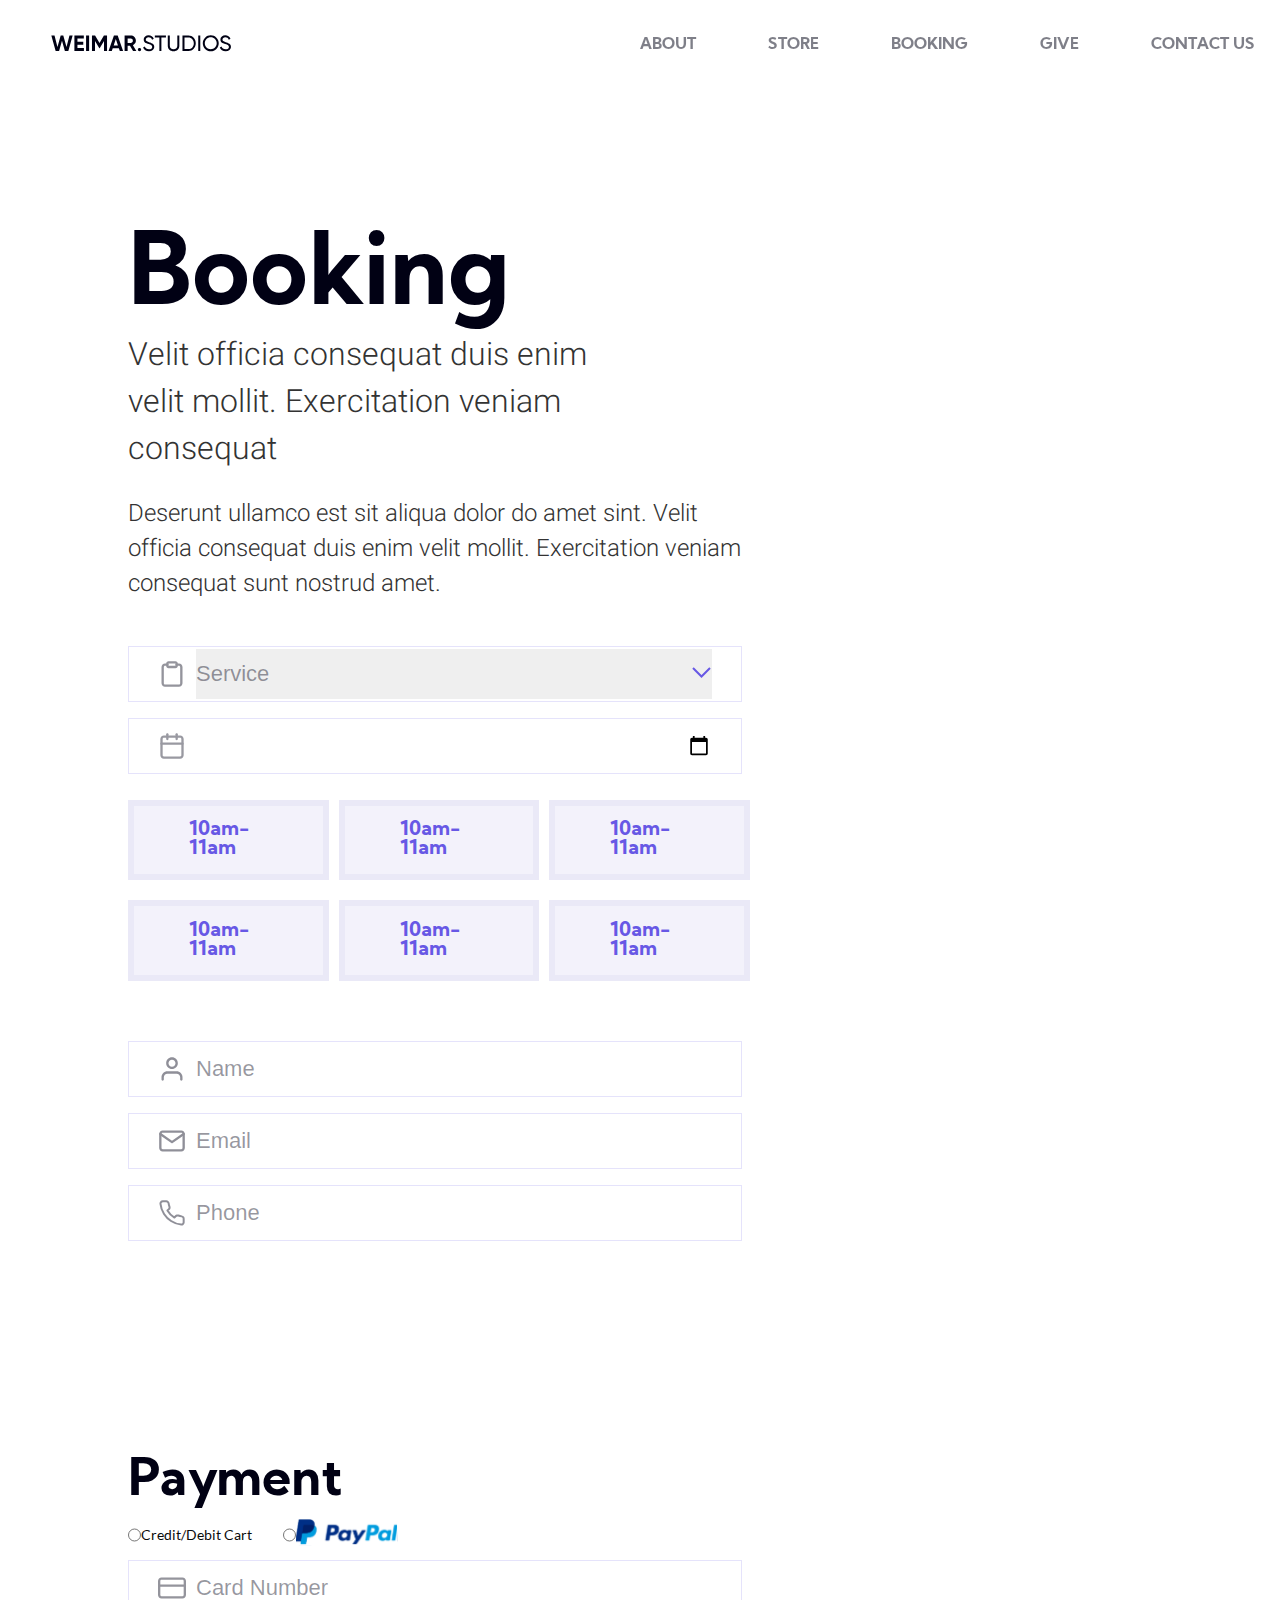
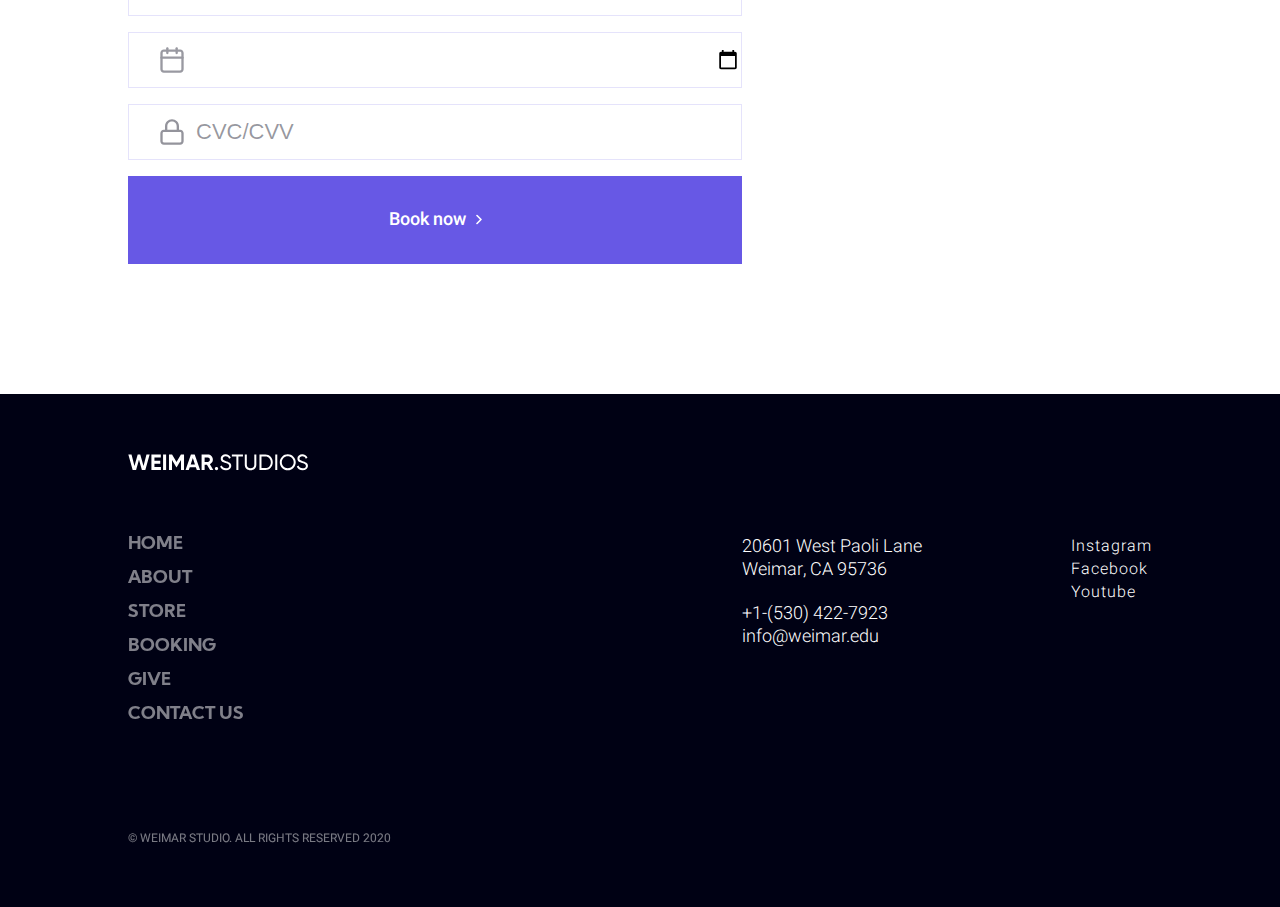
<file: booking.html>
<!DOCTYPE html>
<html lang="en">
  <head>
    <meta charset="UTF-8" />
    <meta
      name="viewport"
      content="width=device-width, initial-scale=1.0 minimum-scale=1.0"
    />
    <link rel="stylesheet" href="css/fonts.css" />

    <link rel="stylesheet" href="css/style.css" />
    <title>Booking</title>
  </head>
  <body>
    <div class="main-container">
      <!-- header -->
      <header>
        <div class="navbar navbar-about">
          <div class="nav-about">
            <div class="logo-about">
              <a href="/"> <img src="images/logo.svg" alt="logo" /></a>
            </div>
            <ul class="about-links">
              <li><a href="about.html">About</a></li>
              <li><a href="Store.html">Store</a></li>
              <li><a href="Booking.html">Booking</a></li>
              <li><a href="give.html">Give</a></li>
              <li><a href="contact.html">Contact Us</a></li>
            </ul>
            <div class="burger-about">
              <div class="burger1"></div>
              <div class="burger2"></div>
              <div class="burger3"></div>
            </div>
          </div>
        </div>
      </header>
      <!-- </header> -->

      <section class="booking-page">
        <div class="booking-wrapper">
          <h1>Booking</h1>
          <p>
            Velit officia consequat duis enim velit mollit. Exercitation veniam
            consequat
          </p>
          <div class="booking-wrapper-bottom">
            <p>
              Deserunt ullamco est sit aliqua dolor do amet sint. Velit officia
              consequat duis enim velit mollit. Exercitation veniam consequat
              sunt nostrud amet.
            </p>
          </div>
          <div class="booking-form-container">
            <form action="">
              <div class="input-box">
                <img src="images/icon-clipboard.svg" alt="" />
                <div class="select-drop-down-img">
                  <img src="images/icon-dropdown.svg" alt="" />
                </div>

                <select name="service" id="service">
                  <option value="service">service</option>
                  <option value="service">service</option>
                </select>
              </div>
              <div class="input-box">
                <img src="images/icon-calender.svg" alt="" />
                <input
                  type="date"
                  name="date"
                  id="date"
                  placeholder="Date & Time"
                />
              </div>
              <div class="time-container">
                <a href="">10am-11am</a>
                <a href="">10am-11am</a>
                <a href="">10am-11am</a>
                <a href="">10am-11am</a>
                <a href="">10am-11am</a>
                <a href="">10am-11am</a>
              </div>
              <div class="input-box">
                <img src="images/icon-user.svg" alt="" />
                <input type="text" name="user" id="user" placeholder="name" />
              </div>
              <div class="input-type-group">
                <div class="input-box">
                  <img src="images/icon-email.svg" alt="" />
                  <input
                    type="email"
                    name="email"
                    id="email"
                    placeholder="email"
                  />
                </div>
                <div class="input-box">
                  <img src="images/icon-phone.svg" alt="" />
                  <input
                    type="tel"
                    name="phone"
                    id="phone"
                    placeholder="phone"
                  />
                </div>
              </div>
            </form>
          </div>
          <div class="payment-form-container">
            <form action="">
              <h1>Payment</h1>
              <div class="radio-btn-options">
               <div class="radio-btn-left">
                <input
                type="radio"
                id="payment"
                name="payment"
                value="Credit/Debit Cart "
              />
              <label for="payment">Credit/Debit Cart</label>
               </div>
               <div class="radio-btn-right">
                <input
                  type="radio"
                  id="payment"
                  name="payment"
                  value="paypal "
                />
                <label for="payment"
                  ><img src="images/icon-paypal.svg" alt=""
                /></label>
                </div>
              </div>

              <div class="input-box">
                <img src="images/icon-credit-card.svg" alt="" />
                <input
                  type="number"
                  name="card-number"
                  id="card-number"
                  placeholder="Card Number"
                />
              </div>
              <div class="input-type-group">
                <div class="input-box">
                  <img src="images/icon-calender.svg" alt="" />
                  <input
                    type="date"
                    name="expiry"
                    id="expiry"
                    placeholder="Expire date"
                  />
                </div>
                <div class="input-box">
                  <img src="images/icon-lock.svg" alt="" />
                  <input
                    type="number"
                    name="cvc"
                    id="cvc"
                    placeholder="CVC/CVV"
                  />
                </div>
              </div>
              <a href=""
                >Book now <img src="images/icon-chevron-right-white.svg" alt=""
              /></a>
            </form>
          </div>
        </div>
      </section>

      <!-- footer -->
      <footer>
        <div class="footer-logo">
          <a href="#"><img src="images/logo-footer.svg" alt="logo" /></a>
        </div>
        <div class="footer-links">
          <div class="footer-links-navigation">
            <li><a href="home.html">Home</a></li>
            <li><a href="About.html">About</a></li>
            <li><a href="Store.html">Store</a></li>
            <li><a href="Booking.html">Booking</a></li>
            <li><a href="give.html">Give</a></li>
            <li><a href="Contact_Us.html">Contact Us</a></li>
          </div>
          <div class="footer-right-links">
            <div class="footer-address">
              <h2>20601 West Paoli Lane Weimar, CA 95736</h2>
              <a
                href="tel:+1-(530) 422-7923
                          "
                >+1-(530) 422-7923</a
              >
              <a href="mailto:info@weimar.edu">info@weimar.edu</a>
            </div>
            <div class="footer-social">
              <a href="#">Instagram</a>
              <a href="#">Facebook</a>
              <a href="#">Youtube</a>
            </div>
          </div>
        </div>
        <div class="copyright">
          <h2>© weimar studio. All rights reserved 2020</h2>
        </div>
      </footer>
      <div class="backtotop">
        <a href="#"><img src="images/icon-chevron-top.svg" alt="" /></a>
      </div>
    </div>

    <script src="js/app1.js"></script>
  </body>
</html>
</file>
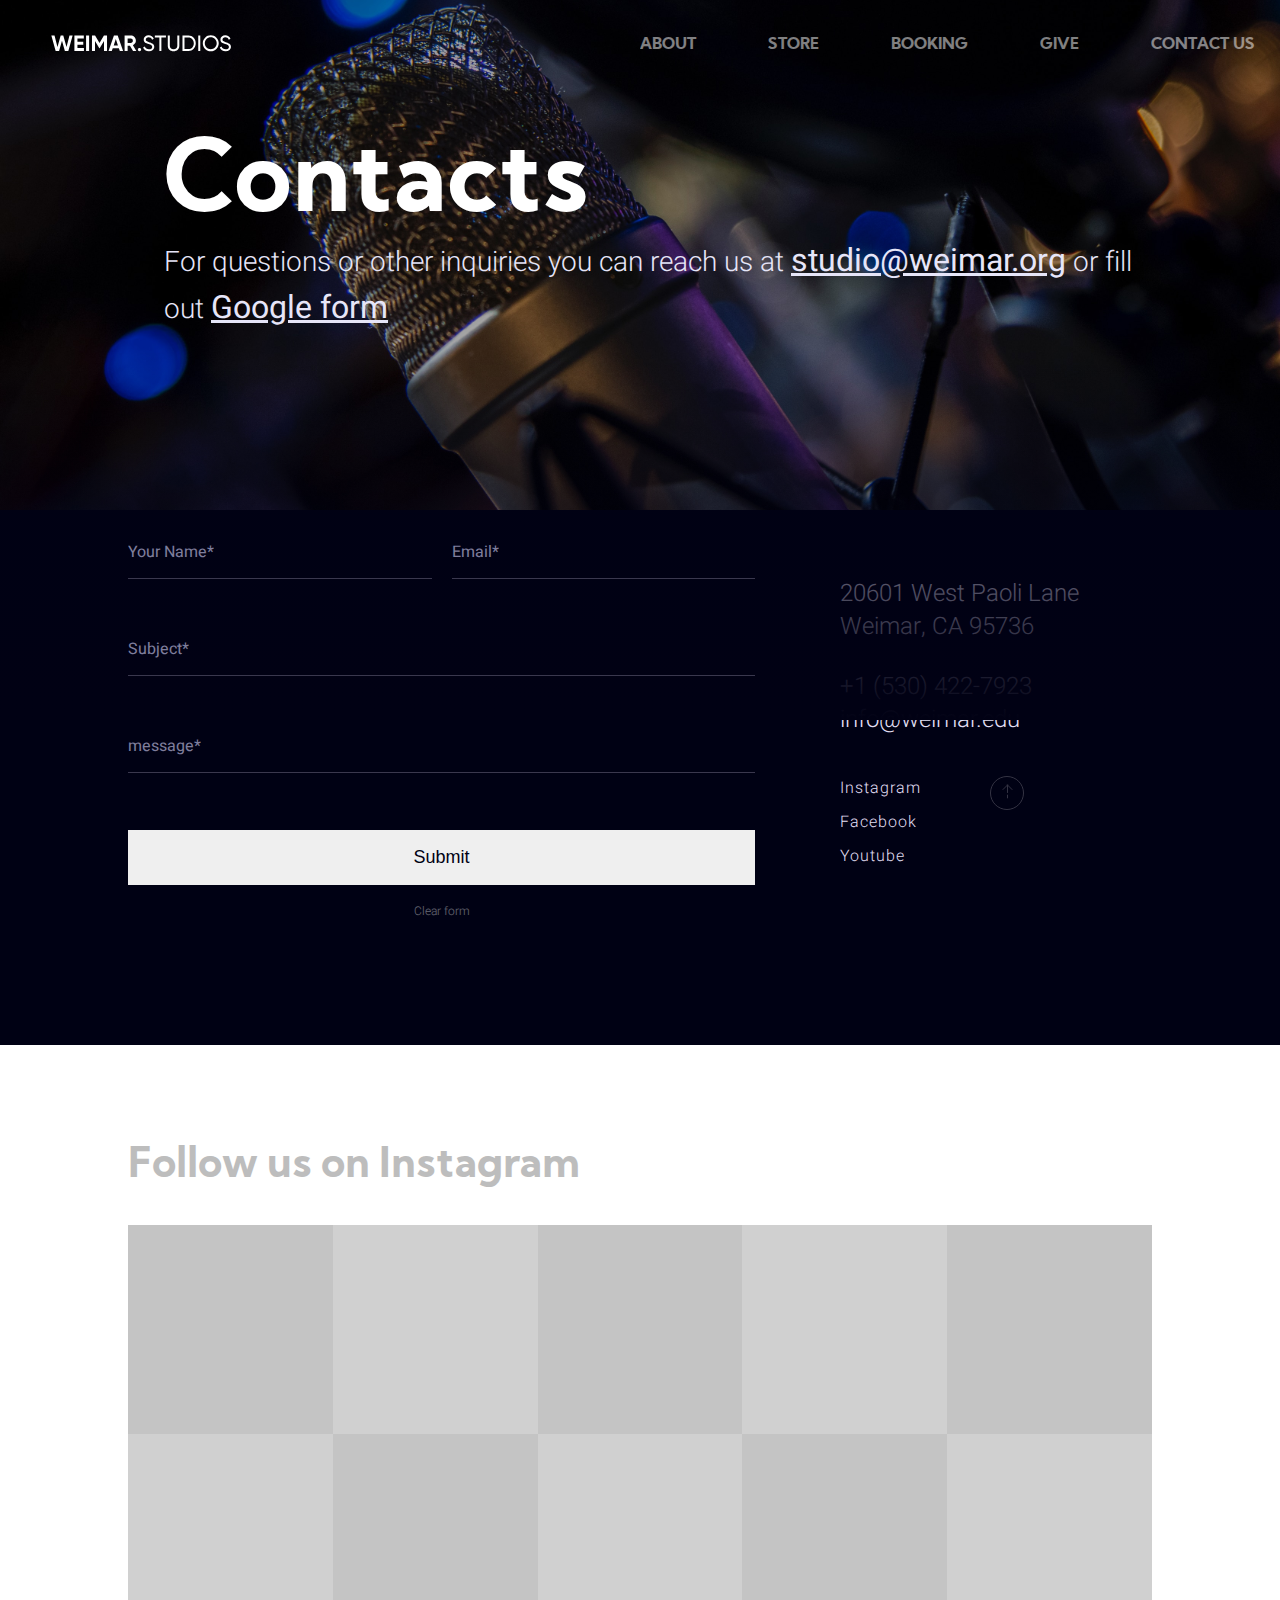
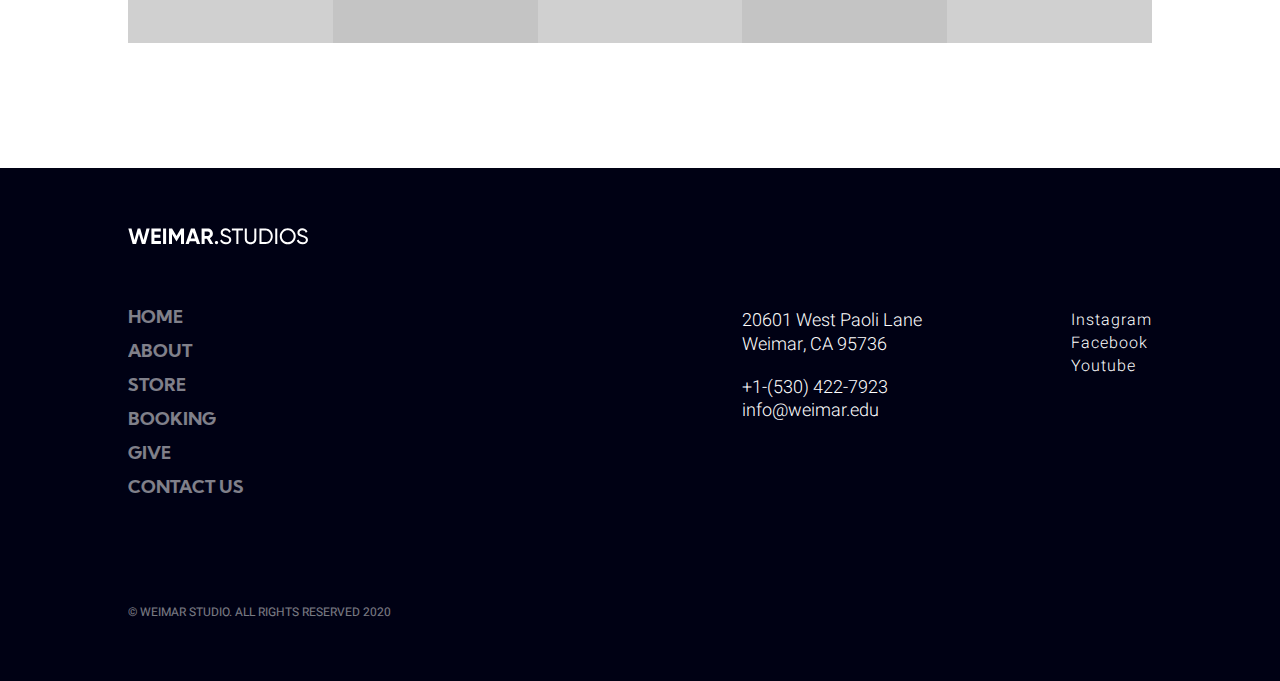
<file: contact.html>
<!DOCTYPE html>
<html lang="en">
  <head>
    <meta charset="UTF-8" />
    <meta
      name="viewport"
      content="width=device-width, initial-scale=1.0 minimum-scale=1.0"
    />
    <link rel="stylesheet" href="css/fonts.css" />

    <link rel="stylesheet" href="css/style.css" />
    <title>Contact</title>
  </head>
  <body>
    <div class="main-container">
      <!-- header -->
      <header>
        <div class="contact-home-hero">
          <img src="images/contact-hero.svg" alt="hero" />
          <div class="navbar">
            <div class="navbar-wrapper">

           
            <div class="nav-container">
              <div class="logo-wrapper">
                <a href="/"> <img src="images/logo-footer.svg" alt="logo" /></a>
              </div>
              <ul class="main-links">
                <li><a href="about.html">About</a></li>
                <li><a href="Store.html">Store</a></li>
                <li><a href="Booking.html">Booking</a></li>
                <li><a href="give.html">Give</a></li>
                <li><a href="contact.html">Contact Us</a></li>
              </ul>
              <div class="burger">
                <div class="burger1"></div>
                <div class="burger2"></div>
                <div class="burger3"></div>
              </div>
            </div>
         
          </div>
        </div>
        </div>
      
      </header>
      <section class="contact">
        <div class="contact-container">
          <h1>Contacts</h1>
          <p>
            For questions or other inquiries you can reach us at
           <strong><a href="">studio@weimar.org</a></strong>  or fill out <strong ><a href="">Google form</a></strong> 
          </p>
        </div>
          <div class="contact-wrapper">
            <form class="contact-form">
              <div class="form-group-name">
                <div class="name-group">
                  <input type="text" name="name" id="name" />
                  <label for="name">Your Name*</label>
                </div>
                <div class="email-group">
                  <input type="email" name="email" id="email" />
                  <label for="email-group">Email*</label>
                </div>
              </div>
              <div class="form-group-message">
                <input type="text" name="subject" id="subject" />
                <label for="subject">Subject*</label>
              </div>
              <div class="form-group-message">
                <input type="text" name="message" id="message" />
                <label for="subject">message*</label>
              </div>
              <button type="submit">Submit</button>
              <a href="#">Clear form</a>
            </form>
            <div class="contact-location">
              <div class="location-to">
                <h2>20601 West Paoli Lane Weimar, CA 95736</h2>
                <a href="">+1 (530) 422-7923 </a>
                <a href=""> info@weimar.edu</a>
              </div>
              <div class="contact-social">
                <a href="">Instagram</a>
                <a href="">Facebook</a>
                <a href="">Youtube</a>
              </div>
            </div>
          </div>
        
      </section>
      <section class="follow-instagram">
          <h1>Follow us on Instagram</h1>
          <div class="instagram-posts">
           <div class="instagram-single1">
               <img src="images/instagram-post1.svg" alt="">
           </div>
           <div class="instagram-single2">
            <img src="images/instagram-post-2.svg" alt="">
           </div>
           <div class="instagram-single3">
            <img src="images/instagram-post1.svg" alt="">
           </div>
           <div class="instagram-single4">
            <img src="images/instagram-post-2.svg" alt="">
           </div>
           <div class="instagram-single5">
            <img src="images/instagram-post1.svg" alt="">
           </div>
           <div class="instagram-single6">
            <img src="images/instagram-post-2.svg" alt="">
           </div>
           <div class="instagram-single7">
            <img src="images/instagram-post1.svg" alt="">
           </div>
           <div class="instagram-single8">
            <img src="images/instagram-post-2.svg" alt="">
           </div>
           <div class="instagram-single9">
            <img src="images/instagram-post1.svg" alt="">
           </div>
           <div class="instagram-single10">
            <img src="images/instagram-post-2.svg" alt="">
           </div>
               
              </div>
          </div>
      </section>
      <!-- footer -->
      <footer>
        <div class="footer-logo">
          <a href="#"><img src="images/logo-footer.svg" alt="logo" /></a>
        </div>
        <div class="footer-links">
          <div class="footer-links-navigation">
            <li><a href="home.html">Home</a></li>
            <li><a href="About.html">About</a></li>
            <li><a href="Store.html">Store</a></li>
            <li><a href="Booking.html">Booking</a></li>
            <li><a href="give.html">Give</a></li>
            <li><a href="Contact_Us.html">Contact Us</a></li>
          </div>
          <div class="footer-right-links">
            <div class="footer-address">
              <h2>20601 West Paoli Lane Weimar, CA 95736</h2>
              <a
                href="tel:+1-(530) 422-7923
                      "
                >+1-(530) 422-7923</a
              >
              <a href="mailto:info@weimar.edu">info@weimar.edu</a>
            </div>
            <div class="footer-social">
              <a href="#">Instagram</a>
              <a href="#">Facebook</a>
              <a href="#">Youtube</a>
            </div>
          </div>
        </div>
        <div class="copyright">
          <h2>© weimar studio. All rights reserved 2020</h2>
        </div>
      </footer>
      <div class="backtotop">
        <a href="#"><img src="images/icon-chevron-top.svg" alt="" /></a>
      </div>
    </div>
    
    <script src="js/app.js"></script>
  </body>
</html>
</file>
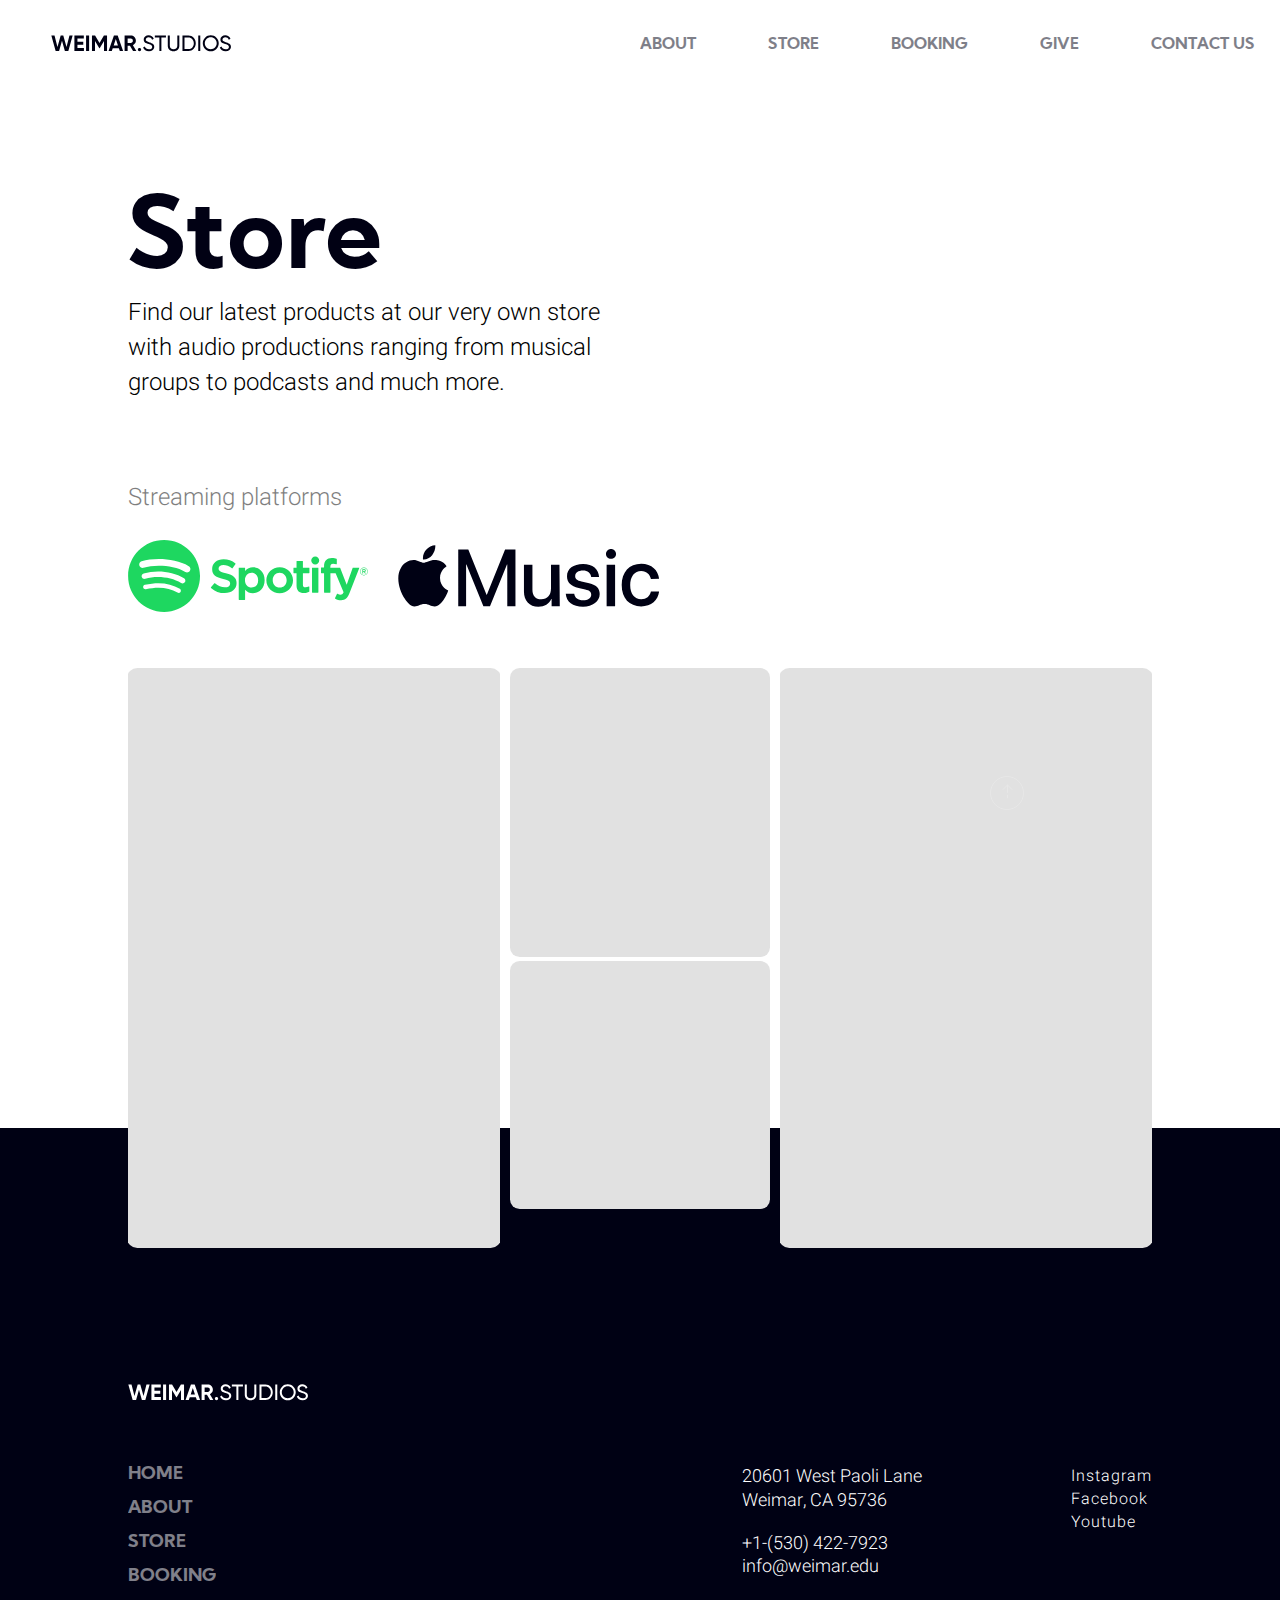
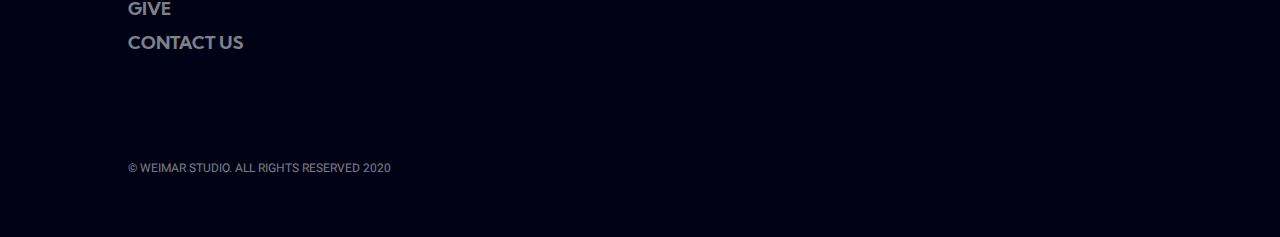
<file: store.html>
<!DOCTYPE html>
<html lang="en">
  <head>
    <meta charset="UTF-8" />
    <meta
      name="viewport"
      content="width=device-width, initial-scale=1.0 minimum-scale=1.0"
    />
    <link rel="stylesheet" href="css/fonts.css" />

    <link rel="stylesheet" href="css/style.css" />
    <title>Store</title>
  </head>
  <body>
    <div class="main-container">
      <!-- header -->
      <header>
        <div class="navbar">
          <div class="nav-about">
            <div class="logo-about">
              <a href="/"> <img src="images/logo.svg" alt="logo" /></a>
            </div>
            <ul class="about-links">
              <li><a href="about.html">About</a></li>
              <li><a href="Store.html">Store</a></li>
              <li><a href="Booking.html">Booking</a></li>
              <li><a href="give.html">Give</a></li>
              <li><a href="contact.html">Contact Us</a></li>
            </ul>
            <div class="burger-about">
              <div class="burger1"></div>
              <div class="burger2"></div>
              <div class="burger3"></div>
            </div>
          </div>
        </div>
      </header>

      <section class="store-page">
        <div class="store-container">
          <h1>Store</h1>
          <p>
            Find our latest products at our very own store with audio
            productions ranging from musical groups to podcasts and much more.
          </p>
          <div class="listening-platforms">
            <h2>Streaming platforms</h2>
            <div class="liestening-links">
              <a href=""><img src="images/icon-spotify-big.svg" alt="" /></a>
              <a href="" target="_blank"
                ><img src="images/icon-apple-music-big.svg" alt=""
              /></a>
            </div>
          </div>
          <div class="store-products">
            <div class="store-products-display">
              <div class="product-large-display">
                <img src="images/store-product-big.svg" alt="" />
              </div>
              <div class="product-small-display">
                <div class="small-display-top">
                  <img src="images/store-product small.svg" alt="" />
                </div>
                <div class="small-display-bottom">
                  <img src="images/store-product-small2.svg" alt="" />
                </div>
              </div>
              <div class="product-large-display">
                <img src="images/store-product-big.svg" alt="" />
              </div>
            </div>
          </div>
        </div>
      </section>

      <!-- footer -->
      <footer class="store-footer">
        <div class="footer-logo">
          <a href="#"><img src="images/logo-footer.svg" alt="logo" /></a>
        </div>
        <div class="footer-links">
          <div class="footer-links-navigation">
            <li><a href="home.html">Home</a></li>
            <li><a href="about.html">About</a></li>
            <li><a href="Store.html">Store</a></li>
            <li><a href="Booking.html">Booking</a></li>
            <li><a href="Give.html">Give</a></li>
            <li><a href="Contact_Us.html">Contact Us</a></li>
          </div>
          <div class="footer-right-links">
            <div class="footer-address">
              <h2>20601 West Paoli Lane Weimar, CA 95736</h2>
              <a
                href="tel:+1-(530) 422-7923
              "
                >+1-(530) 422-7923</a
              >
              <a href="mailto:info@weimar.edu">info@weimar.edu</a>
            </div>
            <div class="footer-social">
              <a href="#">Instagram</a>
              <a href="#">Facebook</a>
              <a href="#">Youtube</a>
            </div>
          </div>
        </div>
        <div class="copyright">
          <h2>© weimar studio. All rights reserved 2020</h2>
        </div>
      </footer>
      <div class="backtotop">
        <a href="#"><img src="images/icon-chevron-top.svg" alt="" /></a>
      </div>
    </div>

    <script src="js/app1.js"></script>
  </body>
</html>
</file>
<file: css/fonts.css>
/* Webfont: Heebo  */
@font-face {
  font-family: "Heebo";
  src: local("Heebo-Regular"), local("Heebo-Regular"),
    url("../fonts/Heebo/Heebo-Regular.woff2") format("woff2"),
    /* Modern Browsers */ url("../fonts/Heebo/Heebo-Regular.woff")
      format("woff"); /* Modern Browsers */
  font-style: normal;
  font-weight: 400;
  text-rendering: optimizeLegibility;
}

@font-face {
  font-family: "Heebo";
  src: local("Heebo-Medium"), local("Heebo-Medium"),
    url("../fonts/Heebo/Heebo-Medium.woff2") format("woff2"),
    /* Modern Browsers */ url("../fonts/Heebo/Heebo-Medium.woff") format("woff"); /* Modern Browsers */
  font-style: normal;
  font-weight: 500;
  text-rendering: optimizeLegibility;
}

@font-face {
  font-family: "Heebo";
  src: local("Heebo-Light"), local("Heebo-Light"),
    url("../fonts/Heebo/Heebo-Light.woff2") format("woff2"),
    /* Modern Browsers */ url("../fonts/Heebo/Heebo-Light.woff") format("woff"); /* Modern Browsers */
  font-style: normal;
  font-weight: 300;
  text-rendering: optimizeLegibility;
}

@font-face {
  font-family: "KumbhSans";
  src: local("KumbhSans-Bold"), local("KumbhSans-Bold"),
    url("../fonts/KumbhSans/KumbhSans-Bold.woff2") format("woff2"),
    /* Modern Browsers */ url("../fonts/KumbhSans/KumbhSans-Bold.woff")
      format("woff"); /* Modern Browsers */
  font-style: normal;
  font-weight: 700;
  text-rendering: optimizeLegibility;
}

@font-face {
  font-family: "Lato";
  src: local("Lato-Regular"), local("Lato-Regular"),
    url("../fonts/Lato/Lato-Regular.woff2") format("woff2"),
    /* Modern Browsers */ url("../fonts/Lato/Lato-Regular.woff") format("woff"); /* Modern Browsers */
  font-style: normal;
  font-weight: 400;
  text-rendering: optimizeLegibility;
}
</file>
<file: css/style.css>
*,
*::after,
*::before {
  box-sizing: border-box;
  margin: 0;
  padding: 0;
}

html {
  font-size: 62.5%;
  width: 100%;
  scroll-behavior: smooth;
}

body {
  box-sizing: border-box;
  min-height: 100vh;
  margin: 0 auto;
  max-width: 1640px;
  font-family: "Heebo", Fallback, sans-serif;
  font-weight: 300;
  background-color: gray;
  overflow-x: hidden;
}

.main-container {
  width: 100%;
  background: #000114;
  display: flex;
  flex-direction: column;
}

.backtotop {
  position: fixed;
  bottom: 10%;
  right: 20%;
  cursor: pointer;
  display: flex;
  justify-content: center;
  align-items: center;
  width: 3.4rem;
  height: 3.4rem;
  border-radius: 50%;
  opacity: 0.2;
  border: 1px solid #ffffff;
}
header {
  position: relative;
}

.nav {
  height: 80vh;
  max-width: 1640px;
  position: absolute;
  overflow: hidden;
  margin: 0 auto;
  top: 0;

  background: #ffffff;
  z-index: 1000;
  transform: translateY(0%);
  transition: transform 1s ease-in-out 1s;
}
@keyframes nav-animate {
  from {
    transform: translateY(0%);
  }
  to {
    transform: translateY(-100%);
  }
}

.animate {
  animation: nav-animate 1s ease-in-out;
}

.homeSlide {
  transform: translateY(-40%);
}

.nav .nav-wrapper {
  width: 100%;
  height: 100%;
}

.nav .nav-container {
  height: 10vh;
  font-family: "KumbhSans", fallback sans-serif;
  display: flex;
  align-items: center;
  width: 100%;
  justify-content: space-between;
  z-index: 100;
}

.nav .alternate-links {
  flex: 1 0 50%;
  display: flex;
  height: 100%;
  list-style: none;
  justify-content: space-around;
  align-items: center;
}

.nav .logo-wrapper {
  flex: 1 0 50%;
  padding-left: 4%;
}

.nav ul li a {
  color: #000114;
  opacity: 0.5;
  text-transform: uppercase;
  text-decoration: none;
  font-size: 1.6rem;
}

.nav ul li a:hover {
  border-bottom: 2px solid #6758e5;
}

.nav .homepage-banner {
  display: flex;
  flex-direction: column;
  align-items: flex-start;
  width: 75%;
  margin: auto;
  padding: 9rem 0;
  height: 100%;
}

.nav .homepage-banner h1 {
  font-size: 11.4rem;
  line-height: 11.845rem;
}

.nav .homepage-banner .music-streaming {
  display: flex;
  align-items: center;
  padding-top: 4rem;
}

.nav .homepage-banner .music-streaming a {
  padding-right: 2rem;
}
.home-hero {
  position: relative;
}
.navbar {
  width: 100%;
  position: absolute;
  overflow: hidden;
  margin: 0 auto;
  top: 0;
  height: 65vh;
}

.navbar .navbar-wrapper {
  width: 100%;
  height: 50%;
}

.navbar .nav-container {
  height: 10vh;
  font-family: "KumbhSans", fallback sans-serif;
  display: flex;
  align-items: center;
  width: 100%;
  justify-content: space-between;
}
.navbar-about {
  height: 65vh;

  background-color: #ffffff;
}
.navbar .nav-about {
  height: 10vh;
  font-family: "KumbhSans", fallback sans-serif;
  display: flex;
  align-items: center;
  justify-content: space-around;

  background-color: #fff;
  position: absolute;
  width: 100%;
}

.navbar .main-links {
  flex: 1 0 50%;
  display: flex;
  height: 50vh;
  list-style: none;
  justify-content: space-between;
  align-items: center;
}

.navbar .about-links {
  flex: 1 0 50%;
  display: flex;
  height: 50vh;
  list-style: none;
  justify-content: space-between;
  align-items: center;
}

.navbar .logo-wrapper {
  flex: 1 0 50%;
  padding-left: 4%;
}

.navbar .logo-about {
  flex: 1 0 50%;
  padding-left: 4%;
}

.navbar ul li a {
  color: #ffffff;
  opacity: 0.5;
  text-transform: uppercase;
  text-decoration: none;
  font-size: 1.6rem;
}
.navbar .about-links li a {
  color: #000114;

  opacity: 0.5;
  text-transform: uppercase;
  text-decoration: none;
  font-size: 1.6rem;
}

.navbar ul li a:last-child {
  margin-right: 2.5rem;
}
.navbar .about-links li a:last-child {
  margin-right: 2.5rem;
}

.navbar ul li a:hover {
  border-bottom: 2px solid #6758e5;
  opacity: 1;
}

.navbar .about-links li a:hover {
  border-bottom: 2px solid #6758e5;
  opacity: 1;
}

.burger {
  width: 2.5rem;
  margin-right: 1.5rem;
  margin-bottom: 0.36rem;
  display: none;
  z-index: 2;
  cursor: pointer;
}

.burger div {
  width: 2.5rem;
  height: 1px;
  background-color: #ffffff;
  margin: 5px;
}

.burger-about {
  width: 2.5rem;
  margin-right: 1.5rem;
  margin-bottom: 0.36rem;
  display: none;
  z-index: 2;
  cursor: pointer;
}

.burger-about div {
  width: 2.5rem;
  height: 1px;
  background-color: #000114;
  margin: 5px;
}
@media (max-width: 1200px) {
  .nav .homepage-banner h1 {
    font-size: 6rem;
  }
  .nav {
    width: 100%;
  }
}

@media (max-width: 900px) {
  .navbar .main-links a {
    font-size: 1.3rem;
  }
  .navbar .about-links a {
    font-size: 1.3rem;
  }

  .nav .alternate-links li a {
    font-size: 1.3rem;
  }
}
@media (max-width: 860px) {
  /* .navbar {
    height: 70vh;
  } */

  .main-links {
    position: absolute;
    right: 0px;
    background: #010114;
    height: 80vh;
    top: 0vh;
    display: flex;
    flex-direction: column;
    align-items: center;
    justify-content: space-evenly;
    width: 50%;
    z-index: 1;
    padding: 10% 0;
    transform: translateX(100%);
  }

  .about-links {
    position: absolute;
    right: 0px;
    color: #010114;
    background-color: #ffffff;
    height: 35vh;
    top: 5vh;
    display: flex;
    flex-direction: column;
    align-items: center;
    justify-content: space-around;
    width: 50%;
    z-index: 1;
    /* padding-top: 10%; */
    transform: translateX(100%);
  }

  .main-links li {
    opacity: 0;
  }
  .about-links li {
    opacity: 0;
  }
  .burger {
    display: block;
  }
  .burger-about {
    display: block;
  }
  .nav-active {
    transform: translateX(0);
    transition: transform 0.2s ease-in-out;
  }

  .nav {
    height: 60vh;
  }
  .nav .homepage-banner h1 {
    font-size: 5.2rem;
    line-height: 5.2rem;
  }
}

@media (max-width: 600px) {
  .nav .homepage-banner h1 {
    font-size: 4.5rem;
    line-height: 4.9rem;
  }
  .nav .alternate-links {
    display: none;
  }
}

@media (max-width: 490px) {
  .nav .homepage-banner h1 {
    font-size: 3.2rem;
    line-height: 4rem;
  }
}

@keyframes navLinkFade {
  from {
    opacity: 0;
    transform: translateX(50px);
  }

  to {
    opacity: 1;
    transform: translateX(0px);
  }
}

/* footer */
footer {
  height: 100%;
  padding: 6rem 0;
  width: 100%;
  background: #000114;
}

.footer-links {
  display: flex;
  justify-content: space-between;
  align-items: flex-start;
  width: 80%;
  margin: auto;
}

.footer-logo {
  margin-left: 10%;
  padding-bottom: 6rem;
}

.footer-links .footer-links-navigation {
  flex: 1 0 60%;
}

.footer-links .footer-right-links {
  flex: 1 0 40%;
  display: flex;
  justify-content: space-between;
}

.footer-links .footer-links-navigation li {
  list-style: none;
}

.footer-links .footer-links-navigation a {
  display: block;
  margin-bottom: 1.5rem;
  text-transform: uppercase;
  text-decoration: none;
  font-family: "KumbhSans", fallback sans-serif;
  color: #ffffff;
  opacity: 0.5;
  font-size: 1.8rem;
}

.footer-address {
  display: flex;
  flex-direction: column;
}

.footer-address h2 {
  width: 70%;
  font-style: normal;
  font-weight: 300;
  font-size: 1.8rem;
  line-height: 129.34%;
  color: #ffffff;
  padding-bottom: 2rem;
}

.footer-address a {
  font-style: normal;
  font-weight: 300;
  font-size: 1.8rem;
  line-height: 129.34%;
  color: #ffffff;

  text-decoration: none;
}

.footer-social a {
  display: block;
  font-style: normal;
  font-weight: 300;
  font-size: 1.6rem;
  line-height: 23px;
  color: #ffffff;
  letter-spacing: 1px;
  text-decoration: none;
}

.copyright h2 {
  font-weight: 400;
  font-size: 1.2rem;
  color: #f2f2f2;
  opacity: 0.5;
  text-transform: uppercase;
  padding-left: 10%;
  padding-top: 9rem;
}

/* footer responsive */
@media (max-width: 800px) {
  .footer-links {
    flex-direction: column;
  }

  .footer-right-links {
    padding-top: 4rem;
    flex-direction: column;
  }
  .footer-address {
    padding-bottom: 4rem;
  }
}

@media (max-width: 500px) {
  .footer-links .footer-links-navigation a {
    font-size: 1.2rem;
  }
  .footer-address h2 {
    font-size: 1.4rem;
  }
  .footer-address a {
    font-size: 1.2rem;
  }
  .footer-social a {
    font-size: 1.3rem;
  }
  .copyright h2 {
    font-size: 0.8rem;
    padding-top: 4rem;
  }
}

.hero-img-vid {
  max-width: 100%;
  height: 100%;
}

.hero-img-vid .home-hero {
  width: 100%;
}

.home-hero img {
  max-width: 100%;
}

#about {
  width: 100%;
  height: 100%;
  background: #010114;
  background-image: url(../images/test1.svg);
  background-size: contain;
  background-position: right;
  background-repeat: no-repeat;
}

.about-us {
  display: flex;
  flex-direction: column;
  width: 50%;
  margin-left: 10%;
  padding-top: 12rem;
}

.about-us h1 {
  font-family: "KumbhSans", fallback sans-serif;
  font-style: normal;
  font-weight: bold;
  font-size: 10rem;
  line-height: 103.9%;
  color: #ffffff;
}

.about-us .about-us-para-big p {
  color: #ffffff;
  font-size: 3.2em;
  font-weight: lighter;
  line-height: 47px;
  padding-bottom: 2rem;
}

.about-us .about-us-para-small p {
  color: #ffffff;
  font-size: 2.4em;
  font-weight: 300;
  line-height: 35.25px;
}

/* aboutus responsive */
@media (max-width: 875px) {
  .about-us h1 {
    font-size: 8rem;
  }
  .about-us .about-us-para-big p {
    font-size: 2.8rem;
  }
  .about-us .about-us-para-small p {
    font-size: 2.1rem;
  }
}

@media (max-width: 680px) {
  .about-us h1 {
    font-size: 6rem;
  }
  .about-us .about-us-para-big p {
    font-size: 2.4rem;
  }
  .about-us .about-us-para-small p {
    font-size: 1.8rem;
  }
}

@media (max-width: 520px) {
  .about-us {
    width: 80%;
  }

  .about-us h1 {
    font-size: 4.5rem;
  }
  .about-us .about-us-para-big p {
    font-size: 1.9rem;
    width: 100%;
  }
  .about-us .about-us-para-small p {
    font-size: 1.4rem;
  }
}

/* section carosel */

.carosel {
  width: 100%;
  height: 100%;

  background-position: center;
  background-repeat: no-repeat;
  background-size: contain;
  background-image: url(../images/Ellipse\ 1.svg);
}

.carosel-images {
  width: 100%;
  height: 100%;
  display: flex;
  align-items: center;
  justify-content: center;
  /* overflow-x: scroll; */
}

/* .carosel-images::-webkit-scrollbar {
  display: none;
} */

.carosel-items {
  border-radius: 0.8rem;
  max-width: 450px;
  height: 319px;
  margin: 3rem;
}

.carosel-images img {
  width: 100%;
  height: 319px;
  object-fit: cover;
}

.carosel-items .slick-center img {
  transform: scale(1.2);
}
.learnmore {
  max-width: 100%;
  height: 100%;
  display: flex;
  flex-direction: column;
  justify-content: center;

  background-image: url(../images/swirl.svg);
  margin-top: 2rem;
  background-position: right;
  background-repeat: no-repeat;
  background-size: contain;
}

.learn-more-top p {
  font-style: normal;
  font-weight: 300;
  font-size: 3.2rem;
  line-height: 47px;
  color: #e6e5f8;
  margin-left: 10%;
  width: 55%;
  padding-bottom: 2rem;
}
.learn-more-bottom p {
  font-style: normal;
  font-weight: 300;
  font-size: 2.4rem;
  line-height: 35px;
  color: #e1dff3;
  margin-left: 10%;
  padding-bottom: 7rem;
  width: 55%;
}

.learn-more-btn a {
  text-decoration: none;
  font-weight: 500;
  color: #000114;
  font-size: 1.8rem;
  background: #ffffff;
  padding: 1.8rem 3.1rem;
  margin-left: 10%;
}

.learn-more-btn img {
  padding-left: 1%;
}

@media (max-width: 1200px) {
  .learn-more-top p {
    font-size: 3rem;
    width: 65%;
  }
  .carosel-images img {
    width: 100%;
    height: 100%;
    object-fit: contain;
  }
}

@media (max-width: 680px) {
  .learn-more-top p {
    font-size: 2.5rem;
    width: 75%;
  }
  .learn-more-bottom p {
    font-size: 2rem;
    width: 75%;
  }
  .carosel-images img {
    width: 100%;
    height: 100%;
    object-fit: contain;
  }
}

@media (max-width: 520px) {
  .learn-more-top p {
    font-size: 1.9rem;
    width: 85%;
    line-height: 3.4rem;
  }
  .learn-more-bottom p {
    font-size: 1.6rem;
    width: 85%;
    line-height: 3.4rem;
  }
  .learn-more-btn a {
    font-size: 1.4rem;
  }
  .carosel-images img {
    width: 100%;
    height: 100%;
    object-fit: contain;
  }
}

#booking {
  width: 100%;
  height: 100%;
  margin: 10rem 0;
  background-blend-mode: overlay;
  background: linear-gradient(
    to bottom,
    rgba(111, 116, 206, 0) 20%,
    #000114 33.49%,
    #000114 97.13%
  );
}

.actions {
  display: grid;
  grid-template-columns: repeat(2, 1fr);
  grid-template-rows: 1fr;
  width: 90%;

  margin: 0 auto;
}

.actions .book {
  height: 100%;
  padding: 10rem 12rem 12rem 10rem;
  background: #ffffff;
  margin-right: 3rem;
}

.book h1 {
  font-family: "KumbhSans", fallback sans-serif;
  font-style: normal;

  font-size: 2rem;
  line-height: 103.9%;
  color: #010114;
}

.book p {
  font-style: normal;
  font-weight: 300;
  font-size: 4rem;
  line-height: 59px;
  color: #333333;
  padding-bottom: 4rem;
}

.book a {
  background: #6758e5;
  padding: 1.8rem 3.1rem;
  text-decoration: none;
  font-weight: 500;
  font-size: 1.8rem;
  line-height: 103.9%;
  color: #ffffff;
}

.book img {
  padding-left: 1%;
}
.actions .Explore {
  height: 100%;
  background: #ffffff;
  padding: 10rem 12rem 12rem 10rem;
}
.Explore h1 {
  font-family: "KumbhSans", fallback sans-serif;
  font-style: normal;

  font-size: 2rem;
  line-height: 103.9%;
  color: #010114;
}

.Explore p {
  font-style: normal;
  font-weight: 300;
  font-size: 4rem;
  line-height: 59px;
  color: #333333;
  padding-bottom: 4rem;
}

.Explore .music-streaming {
  display: flex;
  align-items: center;
  width: 60%;
  justify-content: space-between;
}

/* responsive */
@media (max-width: 1200px) {
  .actions .book {
    padding: 7rem 5rem 5rem 5rem;
  }

  .actions .Explore {
    padding: 7rem 5rem 5rem 5rem;
  }
  .book p {
    font-size: 3.4rem;
  }
  .Explore p {
    font-size: 3.4rem;
  }
  .Explore .music-streaming {
    width: 80%;
  }
}

@media (max-width: 900px) {
  .actions {
    grid-template-columns: 1fr;
    grid-template-rows: 1fr 1fr;
    grid-row-gap: 1.5rem;
  }

  .actions .book {
    margin-right: 0;
  }
}

@media (max-width: 600px) {
  .book p {
    font-size: 2.4rem;
    line-height: 3rem;
    margin-bottom: 1rem;
  }
  .book a {
    font-size: 1.5rem;
  }
  .Explore p {
    font-size: 2.4rem;
    line-height: 3rem;
    margin-bottom: 1rem;
  }
}

.services {
  width: 100%;
  height: 100%;
  background-image: url(../images/services.svg);
  background-position: center center;
  background-repeat: no-repeat;
  background-size: contain;
  margin-bottom: 8rem;
}

.services .services-container {
  margin-left: 10%;
  margin-top: 10rem;
}

.services-container h1 {
  font-family: "KumbhSans", fallback sans-serif;
  font-style: normal;
  font-weight: bold;
  font-size: 10rem;
  line-height: 103.9%;
  color: #ffffff;
}

.services-container p {
  font-style: normal;
  font-weight: 300;
  font-size: 3.2rem;
  width: 50%;
  line-height: 45px;
  padding-bottom: 10rem;
  color: #e6e5f8;
}

.services-container .book-btn {
  margin-top: 2rem;
  display: block;
}

.services-container .book-btn a {
  text-decoration: none;

  font-weight: 500;
  color: #000114;
  font-size: 1.8rem;
  background: #ffffff;
  padding: 1.8rem 3.1rem;
  margin-top: 2rem;
}

.services-container .book-btn a:hover {
  background-color: #6758e5;
  transition: all ease-in 0.2s;
}

.services-container .book-btn img {
  padding-left: 1%;
}
.services-container .tabs {
  display: flex;
  width: 70%;
  height: 100%;
  justify-content: space-between;
  margin-bottom: 8rem;
}

.services-container .tabs a {
  text-decoration: none;
  font-family: "KumbhSans", fallback sans-serif;
  font-style: normal;
  font-weight: bold;
  font-size: 2.8rem;
  line-height: 103.9%;
  color: #ffffff;
}

.tabs a:hover {
  border-bottom: 4px solid #6758e5;
}

/* services responsive */
@media (max-width: 1200px) {
  .services-container h1 {
    font-size: 8rem;
  }
  .services-container p {
    font-size: 2.8rem;
    width: 60%;
  }
  .services-container .tabs {
    width: 85%;
  }
}

@media (max-width: 800px) {
  .services-container h1 {
    font-size: 6rem;
  }

  .services-container .tabs {
    width: 95%;
  }

  .services-container p {
    font-size: 2.4rem;
    width: 70%;
    padding-bottom: 8rem;
  }
  .services-container .tabs a {
    font-size: 2.3rem;
  }
}

@media (max-width: 573px) {
  .services-container .tabs a {
    font-size: 1.5rem;
  }
}

@media (max-width: 450px) {
  .services-container h1 {
    font-size: 4rem;
  }

  .services-container p {
    font-size: 2rem;
    width: 80%;
    line-height: 3.2rem;
    padding-bottom: 5rem;
  }

  .services-container .book-btn a {
    font-size: 1.4rem;
  }
  .services-container .tabs a {
    font-size: 1.3rem;
  }
}

#contacts {
  width: 100%;
  height: 100%;
}

#contacts .contacts-container {
  margin-left: 10%;
  width: 100%;
}
.contacts-container h1 {
  font-family: "KumbhSans", fallback sans-serif;
  font-style: normal;
  font-weight: bold;
  font-size: 10rem;
  line-height: 103.9%;
  color: #ffffff;
}

.contacts-container p {
  font-style: normal;
  font-weight: 300;
  font-size: 3.2rem;
  width: 50%;
  line-height: 45px;
  padding-bottom: 10rem;
  color: #e6e5f8;
}

.contacts-wrapper {
  display: flex;
  width: 60%;
  align-items: center;
}

.contact-form {
  flex: 1 0 70%;
  max-width: 100%;
}

.contact-form label {
  font-style: normal;
  font-weight: normal;
  font-size: 1.6rem;
  line-height: 103.9%;
  color: #d4d2f5;
  opacity: 0.6;
  display: block;
  position: absolute;
  top: 5px;
  left: 0;
}

.contact-form input {
  border: none;
  width: 100%;
  height: 40px;
  background: transparent;
  border-bottom: 1px solid #3a384e;
  margin-bottom: 5.7rem;

  font-weight: 400;
  font-size: 1.8rem;
  line-height: 103.9%;
  color: #f9f9ff;
}

input:focus {
  outline: none;
  border-bottom: 1px solid #9692c6;
}

input:focus ~ label {
  top: -14px;
  -moz-transition: all ease-in 0.2s;
  transition: all ease-in 0.2s;
}

.contact-form .form-group-name {
  display: flex;
}

.form-group-name .name-group {
  flex: 1 0 48%;
  margin-right: 2rem;

  position: relative;
}

.form-group-name .email-group {
  flex: 1 0 48%;
  position: relative;
}
.form-group-message {
  position: relative;
}

.contact-form button {
  font-style: normal;
  font-weight: 500;
  font-size: 1.8rem;
  width: 100%;
  line-height: 103.9%;
  color: #000114;
  border: none;
  padding: 1.8rem 0;
  display: flex;
  justify-content: center;
  align-items: center;
  margin-bottom: 2rem;
  cursor: pointer;
}

.contact-form button:hover {
  background-color: #6758e5;
  transition: all ease-in 0.2s;
  color: #ffffff;
}

.contact-form a {
  display: flex;
  justify-content: center;
  text-decoration: none;
  font-size: 1.2rem;
  line-height: 103.9%;
  color: #ffffff;
  opacity: 0.4;
  text-align: center;
  width: 100%;
}

.contact-location {
  flex: 1 0 30%;
  margin-left: 8.5rem;
}

.contact-location .location-to {
  width: 100%;
  margin-bottom: 4rem;
}

.contact-location .location-to h2 {
  font-weight: 300;
  font-size: 2.4rem;
  line-height: 137.34%;
  color: #e1dff3;
  margin-bottom: 2.7rem;
}

.contact-location .location-to a {
  font-weight: 300;
  font-size: 2.4rem;
  line-height: 137.3%;
  color: #e1dff3;
  text-decoration: none;
  display: block;
}

.contact-social a {
  font-style: normal;
  font-weight: 300;
  font-size: 1.6rem;
  line-height: 23px;
  letter-spacing: 1px;
  color: #e1dff3;
  text-decoration: none;
  display: block;
  margin-bottom: 1.1rem;
}

/* contact responsive */
@media (max-width: 1200px) {
  .contacts-wrapper {
    flex-direction: column;
    width: 85%;
  }

  .contact-form input {
    font-size: 1.6rem;
  }

  .contacts-container h1 {
    font-size: 8rem;
  }

  .contacts-container p {
    font-style: 2.8rem;
    width: 70%;
  }
  .contact-form {
    width: 100%;
    margin-bottom: 2rem;
  }

  .contact-location {
    margin-top: 2rem;
    margin-left: 0;
    align-self: flex-start;
  }
}

@media (max-width: 800px) {
  .form-group-name {
    flex-direction: column;
  }
  .contacts-container h1 {
    font-size: 6rem;
  }

  .contacts-container p {
    font-style: 2.4rem;
    width: 80%;
  }
  .form-group-name .name-group {
    margin-right: 0;
  }

  .contact-location .location-to h2 {
    font-size: 2rem;
  }
  .contact-location .location-to a {
    font-size: 2rem;
  }
  .contact-form input {
    font-size: 1.4rem;
  }
}

@media (max-width: 520px) {
  .contacts-container h1 {
    font-size: 4.5rem;
  }
  .contacts-container p {
    font-size: 2rem;
    width: 90%;
    line-height: 3.2rem;
    padding-bottom: 6rem;
  }
  .contact-location .location-to h2 {
    font-size: 1.6rem;
  }
  .contact-location .location-to a {
    font-size: 1.6rem;
  }
  .contact-social a {
    font-size: 1.3rem;
  }
  .contact-form button {
    font-size: 1.5rem;
  }
  .contact-form label {
    font-size: 1.1rem;
  }
  .contact-form input {
    font-size: 1.2rem;
  }
}

#give {
  width: 100%;
  height: 100%;
  display: flex;
  margin-top: 10rem;
}

#give .give-wrapper {
  flex: 1 0 50%;
  position: relative;
  height: 50vh;
  background-image: url(../images/give-img.svg);
  background-repeat: no-repeat;
  background-size: cover;
}

.give-container {
  background-image: url(../images/give-overlay.svg);
  background-repeat: no-repeat;
  background-size: cover;
  width: 100%;
  height: 100%;
  display: flex;
  flex-direction: column;
  justify-content: center;
  align-items: flex-start;
  padding-left: 30%;
}

.give-wrapper h1 {
  font-family: "KumbhSans", fallback sans-serif;
  font-weight: bold;
  font-size: 4.2rem;
  line-height: 103.9%;
  color: #ffffff;
  margin-bottom: 1rem;
}

.give-wrapper p {
  font-style: normal;
  width: 60%;
  font-weight: 300;
  font-size: 1.8rem;
  line-height: 26px;
  color: #ffffff;
  margin-bottom: 4.1rem;
}

.give-wrapper a {
  font-style: normal;
  font-weight: normal;
  font-size: 1.8rem;
  line-height: 103.9%;
  color: #ffffff;
  text-decoration: none;
  padding-left: 2rem;
}

.donate {
  display: flex;
  align-items: center;
  justify-content: center;
}

#give #store-wrapper {
  flex: 1 0 50%;
  background: #080626;
  display: flex;
  flex-direction: column;
  justify-content: center;
  align-items: flex-start;
  padding-left: 10%;
}

#store-wrapper h1 {
  font-family: "KumbhSans", fallback sans-serif;
  font-weight: bold;
  font-size: 4.2rem;
  line-height: 103.9%;
  color: #ffffff;
  margin-bottom: 1rem;
}

#store-wrapper p {
  font-style: normal;
  width: 50%;
  font-weight: 300;
  font-size: 1.8rem;
  line-height: 26px;
  color: #ffffff;
  margin-bottom: 4.1rem;
}

#store-wrapper .store-btn a {
  font-style: normal;
  font-weight: normal;
  font-size: 1.8rem;
  line-height: 103.9%;
  color: #ffffff;
  text-decoration: none;
  padding-left: 2rem;
}

/* give section responsive */

@media (max-width: 1200px) {
  #give {
    flex-direction: column;
  }

  .give-container {
    height: 100%;
    padding: 10rem 10%;
  }
  #store-wrapper {
    height: 100%;
    padding: 10rem 0rem;
  }
}

@media (max-width: 520px) {
  .give-wrapper h1 {
    font-size: 3.6rem;
  }
  #store-wrapper h1 {
    font-size: 3.6rem;
  }
  .give-wrapper p {
    font-size: 1.6rem;
  }
  #store-wrapper p {
    font-size: 1.6rem;
  }
}

/* contact us page */

.contact {
  width: 100%;
  height: 100%;
  margin-bottom: 10%;
}
.contact-container {
  position: absolute;
  height: 65%;
  width: 1640px;
  top: 35%;
  background: linear-gradient(180deg, rgba(1, 1, 20, 0) 37.01%, #010114 100%);
}

.contact-container h1 {
  font-family: "KumbhSans", fallback sans-serif;
  font-style: normal;
  font-weight: bold;
  font-size: 10rem;
  line-height: 103.9%;
  color: #ffffff;
  width: 80%;
  margin: auto;
}
.contact-container p {
  font-style: normal;
  font-weight: 300;
  font-size: 3.2rem;
  width: 50%;
  line-height: 4.5rem;
  padding-bottom: 10rem;
  color: #e6e5f8;
  margin-left: 10%;
  width: 60%;
}

.contact-container p a {
  color: #e6e5f8;
  font-style: normal;
  font-weight: 400;
  font-size: 3.2rem;
  line-height: 4.5rem;
}
.contact-home-hero {
  position: relative;
  max-width: 100%;
  height: 100%;
}
.follow-instagram {
  max-width: 100%;

  height: 100%;
  background: #ffffff;
}

.contact-home-hero img {
  max-width: 100%;
}

.contact-wrapper {
  display: flex;
  width: 70%;
  align-items: center;
  margin-left: 10%;
  margin-top: 2%;
}

.follow-instagram h1 {
  font-family: "KumbhSans", fallback sans-serif;
  font-style: normal;
  font-weight: bold;
  font-size: 4.2rem;
  line-height: 103.9%;
  margin-left: 10%;
  color: #bdbdbd;
  padding-top: 10rem;
  padding-bottom: 3.7rem;
}

.instagram-posts {
  width: 80%;
  margin: auto;
  display: grid;
  grid-template-columns: repeat(5, 1fr);
  grid-template-rows: repeat(5, 0.2fr);
}

.instagram-single1 img {
  object-fit: cover;
  width: 100%;
  height: 100%;
}
.instagram-single2 img {
  object-fit: cover;
  width: 100%;
  height: 100%;
}
.instagram-single3 img {
  object-fit: cover;
  max-width: 100%;
  height: 100%;
}
.instagram-single4 img {
  object-fit: cover;
  max-width: 100%;
  height: 100%;
}
.instagram-single5 img {
  object-fit: cover;
  max-width: 100%;
  height: 100%;
}
.instagram-single6 img {
  object-fit: cover;
  max-width: 100%;
  height: 100%;
}
.instagram-single7 img {
  object-fit: cover;
  max-width: 100%;
  height: 100%;
}
.instagram-single8 img {
  object-fit: cover;
  width: 100%;
  height: 100%;
}
.instagram-single9 img {
  object-fit: cover;
  max-width: 100%;
  height: 100%;
}
.instagram-single10 img {
  object-fit: cover;
  max-width: 100%;
  height: 100%;
}

@media (max-width: 1491px) {
  .contact-container {
    top: 25%;
  }
  .contact-container p {
    font-size: 2.8rem;
  }
}

@media (max-width: 1315px) {
  .contact-container {
    top: 15%;
  }
}

@media (max-width: 1200px) {
  .contact-wrapper {
    flex-direction: column;
    width: 85%;
  }

  .contacts-container {
    height: 80%;
  }

  .contact-container h1 {
    font-size: 8rem;
  }

  .contact-container p {
    font-style: 2.8rem;
    width: 40%;
  }
  .contact-form {
    width: 100%;
    margin-bottom: 2rem;
    font-size: 2.6rem;
  }

  .contact-location {
    margin-top: 2rem;
    margin-left: 0;
    align-self: flex-start;
  }
}

@media (max-width: 860px) {
  .form-group-name {
    flex-direction: column;
  }

  .contact .contact-container {
    position: relative;
    margin-top: 2%;

    width: 90%;
    margin: auto;
  }

  .contact-container h1 {
    font-size: 6rem;
    width: 90%;
    padding-top: 2rem;
  }

  .contact-container p {
    font-style: 1.8rem;
    margin-left: 5%;
    padding-bottom: 4rem;
    width: 80%;
  }
  .form-group-name .name-group {
    margin-right: 0;
  }

  .contact-location .location-to h2 {
    font-size: 2rem;
  }
  .contact-location .location-to a {
    font-size: 2rem;
  }
  .follow-instagram h1 {
    font-size: 3.2rem;
    padding-top: 4rem;
  }
}

@media (max-width: 520px) {
  .contact-container h1 {
    font-size: 4.5rem;
  }
  .contact-container p {
    font-size: 2rem;
    width: 90%;
    line-height: 3.2rem;
    padding-bottom: 6rem;
  }
  .contact-container p a {
    font-size: 2rem;
    line-height: 3.2rem;
  }
  .contact-location .location-to h2 {
    font-size: 1.6rem;
  }
  .contact-location .location-to a {
    font-size: 1.6rem;
  }
  .contact-social a {
    font-size: 1.3rem;
  }
  .contact-form button {
    font-size: 1.5rem;
  }
  .contact-form label {
    font-size: 1.1rem;
  }
}

/* give-page */
.give-page {
  max-width: 1640px;
  height: 100%;

  position: absolute;
  top: 0%;
  margin-bottom: 10%;
  background: linear-gradient(180deg, rgba(1, 1, 20, 0) 37.01%, #010114 100%);
}
.give-footer {
  margin-top: 15%;
}

.give-section-wrapper {
  width: 80%;
  margin: 15% auto;
  position: relative;
}

.give-section-wrapper h1 {
  font-family: "KumbhSans", fallback sans-serif;
  font-style: normal;
  font-weight: bold;
  font-size: 10rem;
  line-height: 103.9%;
  color: #ffffff;
}

.give-section-wrapper p {
  font-style: normal;
  font-weight: 300;
  font-size: 3.2rem;
  line-height: 4.5rem;
  color: #e6e5f8;
  width: 78%;
  padding-bottom: 3rem;
}

.give-section-wrapper .give-section-bottom-p p {
  font-size: 2.4rem;
  color: #e1dff3;
}

.give-section-wrapper a {
  font-family: "KumbhSans", fallback sans-serif;
  font-style: normal;
  font-weight: 700;
  font-size: 3.5rem;
  text-decoration: none;
  color: #ffffff;
  padding: 3.5rem 4.5rem;
  background: #080626;
  display: flex;
  align-items: center;
  width: 41rem;
}
.give-section-wrapper a img {
  margin-right: 1rem;
}

/* give page media-queries */
@media (max-width: 1300px) {
  .give-section-wrapper h1 {
    font-size: 8rem;
  }
  .give-section-wrapper p {
    font-size: 2.8rem;
    line-height: 3.7rem;
    width: 90%;
  }
  .give-section-wrapper .give-section-bottom-p p {
    font-size: 2rem;
  }
}

@media (max-width: 1099px) {
  .give-section-wrapper h1 {
    font-size: 6rem;
  }
  .give-section-wrapper p {
    font-size: 2.4rem;
    line-height: 3.2rem;
    width: 95%;
  }
  .give-section-wrapper .give-section-bottom-p p {
    font-size: 1.7rem;
  }
  .give-footer {
    margin-top: 35%;
  }
}

@media (max-width: 850px) {
  .give-section-wrapper h1 {
    font-size: 5rem;
  }
  .give-section-wrapper p {
    font-size: 2.4rem;
  }
  .give-section-wrapper .give-section-bottom-p p {
    font-size: 1.7rem;
  }
  .give-section-wrapper a {
    width: 31rem;
    font-size: 2.5rem;
    padding: 2.5rem 3.5rem;
  }
  .give-footer {
    margin-top: 45%;
  }
}

@media (max-width: 650px) {
  .give-section-wrapper h1 {
    font-size: 4rem;
    line-height: 2.8rem;
    padding-bottom: 2rem;
  }
  .give-section-wrapper p {
    font-size: 2.1rem;
    padding-bottom: 1rem;
  }
  .give-section-wrapper .give-section-bottom-p p {
    font-size: 1.5rem;
    padding-bottom: 2rem;
  }
  .give-page {
    height: 100%;
    background: none;
    position: relative;
    top: 10%;
  }
  .give-section-wrapper a {
    width: 21rem;
    font-size: 1.8rem;
    padding: 1.5rem 2.5rem;
  }
  .give-footer {
    margin-top: 5%;
  }
}

@media (max-width: 455px) {
  .give-section-wrapper h1 {
    font-size: 3.5rem;
    line-height: 2.7rem;
  }
  .give-section-wrapper p {
    font-size: 1.8rem;
    padding-bottom: 1rem;
    line-height: 2.5rem;
  }
  .give-section-wrapper .give-section-bottom-p p {
    font-size: 1.5rem;
  }
  .give-page {
    height: 100%;
    background: none;
    top: 10%;
  }
}

.about-page {
  width: 100%;
  height: 100%;
  background-color: #ffffff;
  position: relative;
  margin-top: 6rem;
}

.about-page .about-page-container {
  width: 80%;
  margin: auto;
}

.about-page-container h1 {
  font-family: "KumbhSans", fallback sans-serif;
  font-style: normal;
  font-weight: bold;
  font-size: 10rem;
  line-height: 103.9%;
  color: #4f4f4f;
  padding-top: 12rem;
}
.about-para-top p {
  font-style: normal;
  width: 75%;
  font-weight: 300;
  font-size: 3.2rem;
  line-height: 47px;
  color: #4f4f4f;
  padding-bottom: 1rem;
}

.about-para-bottom p {
  font-style: normal;
  width: 75%;
  font-weight: 300;
  font-size: 2.4rem;
  line-height: 35px;
  color: #828282;
  padding-bottom: 25rem;
}

.about-us-hero {
  max-width: 90%;
  margin: auto;
  margin-top: -10%;
  margin-bottom: 2rem;
  z-index: 1;
}

.about-us-hero img {
  object-fit: cover;
  max-width: 100%;
  height: auto;
}

.aboutmore {
  max-width: 100%;
  height: 100%;
  display: flex;
  flex-direction: column;
  justify-content: center;
  margin-top: 2rem;
  position: relative;
}
.about-more-top p {
  font-style: normal;
  font-weight: 300;
  font-size: 3.2rem;
  line-height: 47px;
  color: #e6e5f8;
  margin-left: 10%;
  width: 55%;
  padding-bottom: 2rem;
}
.about-more-bottom p {
  font-style: normal;
  font-weight: 300;
  font-size: 2.4rem;
  line-height: 35px;
  color: #e1dff3;
  margin-left: 10%;
  padding-bottom: 7rem;
  width: 55%;
}

.about-images {
  width: 100%;
  height: 100%;
  background-position: center center;
  background-repeat: no-repeat;
  background-size: cover;
  background-image: url(../images/Ellipse\ 1.svg);
}

.about-images .about-images-container {
  display: flex;
  max-width: 90%;
  margin: auto;
}

.about-images-right,
.about-images-left {
  flex: 1 0 50%;
}

.about-images-left {
  margin-right: 2rem;
}

.about-images-container img {
  object-fit: cover;
  max-width: 100%;
  height: auto;
}

.about-images-container h3 {
  font-style: normal;
  font-weight: 300;
  font-size: 1.8rem;
  line-height: 26px;
  color: #ffffff;
  opacity: 0.5;
  width: 50%;
}

.about-paragraph {
  width: 80%;
  margin: 0 auto;
  margin-top: 10rem;
}

.about-paragraph p {
  font-style: normal;
  font-weight: 300;
  font-size: 2.4rem;
  line-height: 35px;
  color: #ffffff;
  width: 75%;
}

.give {
  width: 100%;
  height: 100%;
  display: flex;
  margin-top: 10rem;
}

.give .give-page-wrapper {
  flex: 1 0 50%;
  position: relative;
  height: 50vh;
  background-image: url(../images/about-hero-2.svg);
  background-repeat: no-repeat;
  background-size: cover;
}

.give-page-container {
  background-image: url(../images/give-overlay.svg);
  background-repeat: no-repeat;
  background-size: cover;
  width: 100%;
  height: 100%;
  display: flex;
  flex-direction: column;
  justify-content: center;
  align-items: flex-start;
  padding-left: 30%;
}

.give-page-wrapper h1 {
  font-family: "KumbhSans", fallback sans-serif;
  font-weight: bold;
  font-size: 4.2rem;
  line-height: 103.9%;
  color: #ffffff;
  margin-bottom: 1rem;
}

.give-page-wrapper p {
  font-style: normal;
  width: 60%;
  font-weight: 300;
  font-size: 1.8rem;
  line-height: 26px;
  color: #ffffff;
  margin-bottom: 4.1rem;
}

.give-page-wrapper a {
  font-style: normal;
  font-weight: normal;
  font-size: 1.8rem;
  line-height: 103.9%;
  color: #ffffff;
  text-decoration: none;
  padding-left: 2rem;
}

.donate {
  display: flex;
  align-items: center;
  justify-content: center;
}

.give .store-page-wrapper {
  flex: 1 0 50%;
  background: #080626;
  display: flex;
  flex-direction: column;
  justify-content: center;
  align-items: flex-start;
  padding-left: 10%;
}

.store-page-wrapper h1 {
  font-family: "KumbhSans", fallback sans-serif;
  font-weight: bold;
  font-size: 4.2rem;
  line-height: 103.9%;
  color: #ffffff;
  margin-bottom: 1rem;
}

.store-page-wrapper p {
  font-style: normal;
  width: 50%;
  font-weight: 300;
  font-size: 1.8rem;
  line-height: 26px;
  color: #ffffff;
  margin-bottom: 4.1rem;
}

.store-page-wrapper .store-btn a {
  font-style: normal;
  font-weight: normal;
  font-size: 1.8rem;
  line-height: 103.9%;
  color: #ffffff;
  text-decoration: none;
  padding-left: 2rem;
}

/* responsive about page */

@media (max-width: 1450px) {
  .about-images-container h3 {
    width: 75%;
  }
}

@media (max-width: 1200px) {
  .give {
    flex-direction: column;
  }

  .give-page-container {
    height: 100%;
    padding: 10rem 10%;
  }
  .store-page-wrapper {
    height: 100%;
    padding: 10rem 0rem;
  }
}

@media (max-width: 800px) {
  .about-page-container h1 {
    font-size: 8rem;
  }
  .about-para-top p {
    font-size: 2.8rem;
  }
  .about-para-bottom p {
    font-size: 2rem;
  }
  .about-more-top p {
    font-size: 2.8rem;
    width: 80%;
  }
  .about-more-bottom p {
    font-size: 2rem;
    width: 80%;
  }
  .about-images-container h3 {
    font-size: 1.2rem;
    width: 95%;
  }

  .about-paragraph p {
    font-size: 2rem;
  }
}

@media (max-width: 675px) {
  .about-images .about-images-container {
    flex-direction: column;
  }

  .about-images-container h3 {
    font-size: 1rem;
    width: 95%;
    line-height: 1.5rem;
  }
  .about-images-left {
    margin-right: 0px;
  }
}
@media (max-width: 520px) {
  .give-page-wrapper h1 {
    font-size: 3.6rem;
  }
  .store-page-wrapper h1 {
    font-size: 3.6rem;
  }
  .give-page-wrapper p {
    font-size: 1.6rem;
  }
  .store-page-wrapper p {
    font-size: 1.6rem;
  }
}

@media (max-width: 499px) {
  .about-page-container h1 {
    font-size: 5rem;
  }
  .about-para-top p {
    font-size: 2.4rem;
    line-height: 3.5rem;
  }
  .about-para-bottom p {
    font-size: 1.7rem;
    padding-bottom: 10rem;
    line-height: 2.8rem;
  }
  .about-more-top p {
    font-size: 2.4rem;
    width: 85%;
    line-height: 3.5rem;
  }
  .about-more-bottom p {
    font-size: 1.7rem;
    width: 85%;
    line-height: 2.8rem;
  }

  .about-paragraph p {
    font-size: 1.8rem;
    width: 90%;
    line-height: 2.8rem;
  }
}

/* store page */

.store-footer {
  padding-top: 20%;
}

.store-page {
  width: 100%;
  height: 100%;
  background: #ffffff;
  margin-top: 10vh;
}

.store-page .store-container {
  width: 80%;
  margin: 0 auto;
  position: relative;
  margin-bottom: 40%;
}

.store-container h1 {
  font-family: "KumbhSans", fallback sans-serif;
  font-style: normal;
  font-weight: bold;
  font-size: 10rem;
  line-height: 103.9%;
  color: #010114;
  padding-top: 10%;
}

.store-container p {
  font-style: normal;
  font-weight: 300;
  font-size: 2.4rem;
  line-height: 3.5rem;
  color: #000000;
  width: 50%;
}

.store-container .listening-platforms h2 {
  font-style: normal;
  font-weight: 300;
  font-size: 2.4rem;
  line-height: 3.5rem;
  color: #000000;
  opacity: 0.5;
  padding-top: 8rem;
}

.listening-platforms .liestening-links {
  display: flex;
  margin-top: 2.5rem;
  align-items: center;
}

.listening-platforms .liestening-links a img {
  margin-right: 3rem;
  max-width: 100%;
  height: auto;
}

.store-products {
  position: relative;
  height: 100%;
}

.store-products-display {
  width: 100%;
  height: 100%;
  display: grid;
  grid-template-columns: 1fr 0.7fr 1fr;
  grid-template-rows: 1fr;
  grid-gap: 1rem;
  padding-top: 5%;
  position: absolute;
}

.store-products img {
  width: 100%;
  height: 100%;
  object-fit: cover;
}

/* responsive */

@media (max-width: 1255px) {
  .store-container h1 {
    font-size: 8rem;
  }
  .store-container p {
    font-size: 2.2rem;
    margin-bottom: 2rem;
    width: 80%;
  }
  .store-container .listening-platforms h2 {
    padding-top: 3rem;
  }
}

@media (max-width: 575px) {
  .store-products-display {
    display: flex;
    flex-direction: column;
    position: relative;
    padding-bottom: 2rem;
  }
  .store-container h1 {
    font-size: 4rem;
  }
  .store-container p {
    font-size: 2rem;
    margin-bottom: 1rem;
    width: 90%;
  }

  .store-products img {
    max-width: 100%;
    height: 100%;
    object-fit: cover;
  }
  .store-page .store-container {
    margin-bottom: 0;
  }
}

.booking-page {
  width: 100%;
  height: 100%;
  background-color: #ffffff;
  margin-top: 10%;
  position: relative;
}

.booking-wrapper {
  width: 80%;
  margin: 0 auto;
}

.booking-wrapper h1 {
  font-family: "KumbhSans", fallback sans-serif;
  font-style: normal;
  font-weight: bold;
  font-size: 10rem;
  line-height: 103.9%;
  color: #010114;
  padding-top: 10rem;
}

.booking-wrapper p {
  font-style: normal;
  font-weight: 300;
  font-size: 3.2rem;
  line-height: 4.7rem;
  width: 50%;
  color: #333333;
  padding-bottom: 2.4rem;
}

.booking-wrapper .booking-wrapper-bottom p {
  font-style: normal;
  font-weight: 300;
  font-size: 2.4rem;
  line-height: 3.5rem;
  color: #333333;
  width: 60%;
  padding-bottom: 4.5rem;
}

.booking-wrapper .booking-form-container {
  width: 100%;
  height: 100%;
  padding-bottom: 10rem;
}

.booking-wrapper .booking-form-container form .input-box {
  width: 60%;

  border: 1px solid rgba(103, 88, 229, 0.17);
  height: 5rem;
  display: flex;
  align-items: center;
  margin-bottom: 1.6rem;
  padding: 2.7rem 2.9rem;
  position: relative;
}

.booking-wrapper .booking-form-container form input {
  border: 1px solid rgba(103, 88, 229, 0.17);
  flex: 1;
  height: 5rem;
  border: none;
  outline: none;
  font-size: 2.2rem;
  font-style: normal;
  font-weight: 300;
  line-height: 3.2rem;
}

.booking-form-container form select {
  flex: 1;
  height: 5rem;
  -webkit-appearance: none;
  border: none;
  outline: none;
  font-style: normal;
  font-weight: 300;
  font-size: 2.2rem;
  color: rgba(1, 1, 20, 0.41);
  line-height: 3.2rem;
  text-transform: capitalize;
}

.select-drop-down-img {
  position: absolute;
  right: 3rem;
  cursor: pointer;
}

.booking-wrapper .booking-form-container form input::placeholder {
  text-transform: capitalize;
  font-size: 2.2rem;
  font-style: normal;
  font-weight: 300;
  color: rgba(1, 1, 20, 0.41);
}

.input-box > img {
  margin-right: 1rem;
  max-width: 100%;
  height: auto;
}

.time-container {
  display: grid;
  grid-template-columns: repeat(3, 19.6%);
  grid-template-rows: repeat(3, 40%);
  grid-column-gap: 1rem;
}

.time-container a {
  display: flex;
  justify-content: center;
  align-items: center;
  background: #f3f2fb;
  border: 6px solid rgba(225, 223, 243, 0.5);
  text-decoration: none;
  padding: 2.8rem 5.5rem;
  font-family: "KumbhSans", fallback sans-serif;
  font-style: normal;
  font-weight: normal;
  font-size: 2rem;
  margin: 1rem 0;
  line-height: 94.59%;
  color: #6758e5;
}

.booking-wrapper .payment-form-container {
  width: 100%;
  height: 100%;
  margin-bottom: 13rem;
}

.payment-form-container h1 {
  font-family: "KumbhSans", fallback sans-serif;
  font-style: normal;
  font-weight: bold;
  font-size: 5.1rem;
  line-height: 103.9%;
  color: #010114;
}

.booking-wrapper .payment-form-container form .input-box {
  width: 60%;

  border: 1px solid rgba(103, 88, 229, 0.17);
  height: 5rem;
  display: flex;
  align-items: center;
  margin-bottom: 1.6rem;
  padding: 2.7rem 0 2.7rem 2.9rem;
  position: relative;
}

.booking-wrapper .payment-form-container form input {
  border: 1px solid rgba(103, 88, 229, 0.17);
  flex: 1;
  height: 5rem;
  border: none;
  outline: none;
  font-size: 2.2rem;
  font-style: normal;
  font-weight: 300;
  line-height: 3.2rem;
}
.payment-form-container form .radio-btn-options label {
  font-family: "Lato", fallback sans-serif;
  font-style: normal;
  font-weight: normal;
  font-size: 1.4rem;
  line-height: 140.04%;
  color: #0a0a0a;

  width: 100%;
}

.radio-btn-left {
  display: flex;
  align-items: center;
  justify-content: center;
}

.booking-wrapper .payment-form-container form input::placeholder {
  text-transform: capitalize;
  font-size: 2.2rem;
  font-style: normal;
  font-weight: 300;

  color: rgba(1, 1, 20, 0.41);
}

input[type="number"]input::-webkit-outer-spin-button,
input::-webkit-inner-spin-button {
  -webkit-appearance: none;
  margin: 0;
}

/* Firefox */
input[type="number"] {
  -moz-appearance: textfield;
}

input[type="date"]::-webkit-datetime-edit-text {
  -webkit-appearance: none;
  display: none;
  appearance: none;
}
input[type="date"]::-webkit-datetime-edit-month-field {
  -webkit-appearance: none;
  display: none;
}
input[type="date"]::-webkit-datetime-edit-day-field {
  -webkit-appearance: none;
  display: none;
}
input[type="date"]::-webkit-datetime-edit-year-field {
  -webkit-appearance: none;
  display: none;
}

.booking-wrapper .payment-form-container form a {
  background: #6758e5;
  font-style: normal;
  font-weight: 500;
  font-size: 1.8rem;
  line-height: 103.9%;
  color: #ffffff;
  text-decoration: none;
  display: flex;
  justify-content: center;
  align-items: center;
  padding: 3.5rem 0;
  width: 60%;
}

.payment-form-container form a img {
  margin-left: 1rem;
}

.payment-form-container .radio-btn-options {
  display: flex;
  align-items: center;
  height: 10%;
}
.radio-btn-right,
.radio-btn-left {
  display: flex;
  align-items: center;
  margin-right: 3%;
}

/* responsive booking page */

@media (max-width: 1200px) {
  .booking-wrapper h1 {
    font-size: 6rem;
  }
  .booking-wrapper p {
    font-size: 2.8rem;
    line-height: 3.2rem;
  }
  .booking-wrapper .booking-wrapper-bottom p {
    font-size: 2rem;
    line-height: 3rem;
  }
}

@media (max-width: 1000px) {
  .booking-wrapper .booking-form-container form .input-box {
    width: 75%;
  }
  .booking-wrapper .payment-form-container form .input-box {
    width: 75%;
  }
  .time-container {
    grid-template-columns: repeat(3, 24.4%);
    grid-template-rows: repeat(3, 25%);
  }
  .booking-wrapper h1 {
    font-size: 5rem;
    padding-top: 1rem;
  }
  .booking-wrapper .payment-form-container form a {
    width: 75%;
  }
}

@media (max-width: 868px) {
  .booking-wrapper .booking-form-container form .input-box {
    width: 85%;
  }
  .booking-wrapper .payment-form-container form .input-box {
    width: 85%;
  }
  .booking-wrapper .payment-form-container form a {
    width: 85%;
  }
  .time-container a {
    font-size: 1.5rem;
    padding: 1.8rem 4.5rem;
  }
  .time-container {
    grid-template-columns: repeat(3, 27.5%);
    grid-template-rows: repeat(3, 25%);
  }
  .booking-wrapper .payment-form-container form a {
    padding: 2.5rem 0;
  }
  .booking-wrapper .payment-form-container form input {
    font-size: 1.6rem;
    line-height: 2.8rem;
  }
  .booking-wrapper .booking-form-container form input {
    font-size: 1.6rem;
    line-height: 2.8rem;
  }
  .booking-form-container form select {
    font-size: 1.6rem;
    line-height: 2.8rem;
  }
  .select-drop-down-img {
    right: 1.5rem;
  }
  .booking-wrapper .payment-form-container form input::placeholder {
    font-size: 1.7rem;
  }
  .booking-wrapper .booking-form-container form input::placeholder {
    font-size: 1.7rem;
  }
  .booking-wrapper h1 {
    font-size: 4rem;
    padding-top: 5rem;
  }
  .booking-wrapper p {
    font-size: 2.4rem;
    line-height: 2.8rem;
    width: 65%;
  }
  .booking-wrapper .booking-wrapper-bottom p {
    font-size: 1.8rem;
    line-height: 2.7rem;
    width: 75%;
  }
}

@media (max-width: 521px) {
  .booking-wrapper .booking-form-container form .input-box {
    width: 100%;
  }
  .booking-wrapper .payment-form-container form .input-box {
    width: 100%;
  }
  .time-container {
    grid-template-columns: repeat(3, 30.5%);
    grid-template-rows: repeat(3, 25%);
  }
  .booking-wrapper .payment-form-container form a {
    width: 100%;
  }
}

@media (max-width: 445px) {
  .booking-page {
    margin-top: 25%;
  }
  .booking-form-container {
    width: 100%;
  }
  .booking-wrapper p {
    width: 95%;
  }
  .booking-wrapper .booking-wrapper-bottom p {
    width: 90%;
  }
  .time-container a {
    border: 2px solid rgba(225, 223, 243, 0.5);
  }
  .payment-wrapper h1 {
    padding-top: 1rem;
    font-size: 2.8rem;
  }
}
</file>
